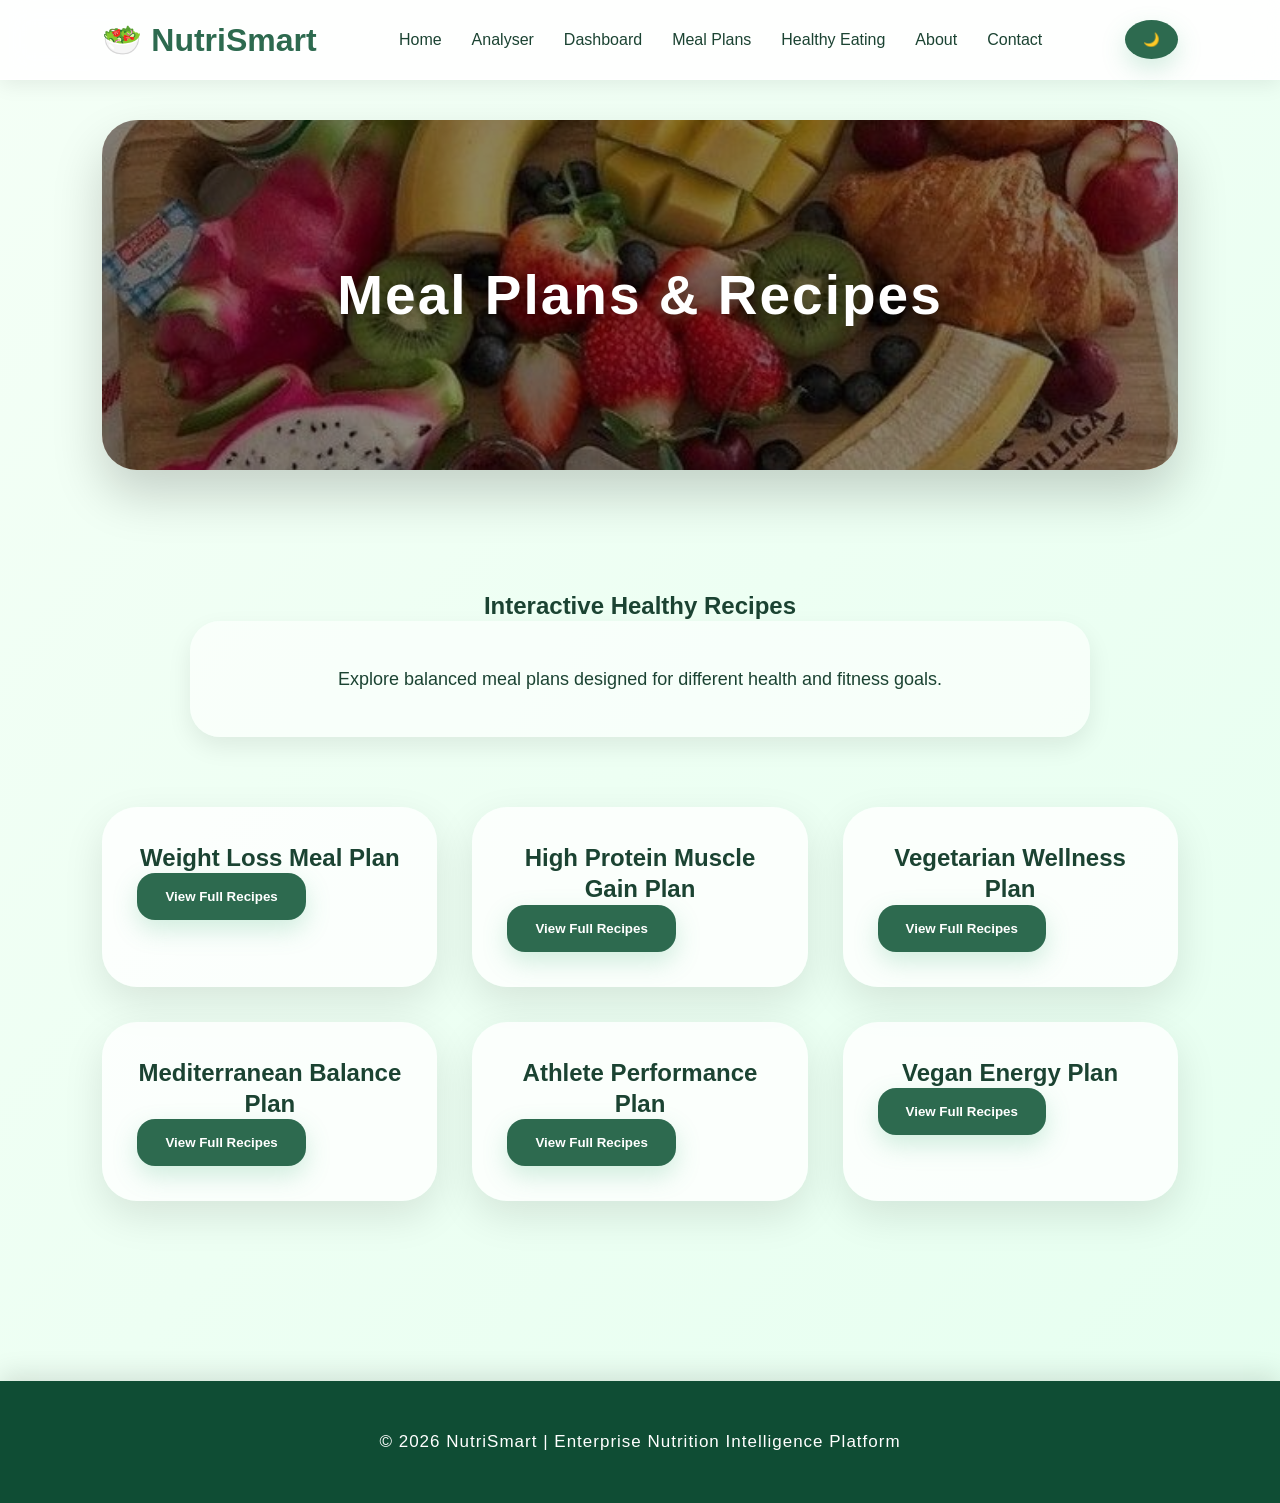
<file: mealplans.html>
<!DOCTYPE html>
<html lang="en">

<head>

<meta charset="UTF-8">
<meta name="viewport" content="width=device-width, initial-scale=1.0">

<title>Meal Plans</title>

<link rel="stylesheet" href="css/style.css">

</head>

<body>

<nav class="navbar">

<div class="logo">
🥗 NutriSmart
</div>

<ul class="nav-links">

<li><a href="index.html">Home</a></li>
<li><a href="analyser.html">Analyser</a></li>
<li><a href="dashboard.html">Dashboard</a></li>
<li><a href="mealplans.html">Meal Plans</a></li>
<li><a href="healthy.html">Healthy Eating</a></li>
<li><a href="about.html">About</a></li>
<li><a href="contact.html">Contact</a></li>

</ul>

<button id="darkModeToggle">🌙</button>

</nav>

<section class="page-banner">

<img src="images/meal-banner.jpg" alt="Healthy meal banner">

<div class="page-banner-overlay">
Meal Plans & Recipes
</div>

</section>

<section class="meal-page">

<h1>Interactive Healthy Recipes</h1>

<p class="about-intro">
Explore balanced meal plans designed for different health and fitness goals.
</p>

<div class="meal-grid">

<!-- ===================== PLAN 1 ===================== -->

<div class="meal-card weightloss">

<div class="meal-content">

<h2>Weight Loss Meal Plan</h2>

<button onclick="toggleRecipe('weightlossrecipe')">View Full Recipes</button>

<div class="recipe-box" id="weightlossrecipe">

<h2>Berry Protein Oats</h2>
<p>Ingredients: oats, protein powder, berries, almond milk, chia seeds</p>
<p>Instructions: cook oats, mix protein powder, top with berries and chia seeds.</p>

<hr>

<h2>Chicken Power Bowl</h2>
<p>Ingredients: chicken, brown rice, spinach, avocado, cucumber</p>
<p>Instructions: grill chicken, assemble bowl with rice and vegetables.</p>

<hr>

<h2>Salmon Rice Bowl</h2>
<p>Ingredients: salmon, rice, soy sauce, broccoli, sesame seeds</p>
<p>Instructions: bake salmon, serve over rice with vegetables.</p>

<hr>

<h2>Greek Yoghurt & Fruit</h2>
<p>Ingredients: Greek yoghurt, mixed fruit, honey</p>
<p>Instructions: mix and serve chilled.</p>

</div>

</div>

</div>

<!-- ===================== PLAN 2 ===================== -->

<div class="meal-card protein">

<div class="meal-content">

<h2>High Protein Muscle Gain Plan</h2>

<button onclick="toggleRecipe('proteinrecipe')">View Full Recipes</button>

<div class="recipe-box" id="proteinrecipe">

<h2>Protein Smoothie Bowl</h2>
<p>Ingredients: banana, protein powder, oats, peanut butter, milk</p>
<p>Instructions: blend and top with granola and berries.</p>

<hr>

<h2>Steak Recovery Plate</h2>
<p>Ingredients: steak, sweet potato, broccoli</p>
<p>Instructions: grill steak, roast potato, steam broccoli.</p>

<hr>

<h2>Chicken Protein Pasta</h2>
<p>Ingredients: chicken, wholegrain pasta, tomato sauce</p>
<p>Instructions: cook pasta and mix with chicken sauce.</p>

<hr>

<h2>Peanut Butter Banana Toast</h2>
<p>Ingredients: wholegrain bread, banana, peanut butter</p>
<p>Instructions: toast bread and top with peanut butter and banana.</p>

</div>

</div>

</div>

<!-- ===================== PLAN 3 ===================== -->

<div class="meal-card vegetarian">

<div class="meal-content">

<h2>Vegetarian Wellness Plan</h2>

<button onclick="toggleRecipe('vegrecipe')">View Full Recipes</button>

<div class="recipe-box" id="vegrecipe">

<h2>Avocado Toast</h2>
<p>Ingredients: wholegrain bread, avocado, feta, tomatoes</p>
<p>Instructions: toast bread and mash avocado on top.</p>

<hr>

<h2>Mediterranean Pasta</h2>
<p>Ingredients: pasta, olive oil, vegetables, herbs</p>
<p>Instructions: cook pasta and mix with vegetables and seasoning.</p>

<hr>

<h2>Chickpea Curry Bowl</h2>
<p>Ingredients: chickpeas, curry sauce, rice</p>
<p>Instructions: simmer curry and serve over rice.</p>

<hr>

<h2>Berry Chia Pudding</h2>
<p>Ingredients: chia seeds, milk, berries</p>
<p>Instructions: soak overnight and top with berries.</p>

</div>

</div>

</div>

<!-- ===================== PLAN 4 ===================== -->

<div class="meal-card weightloss">

<div class="meal-content">

<h2>Mediterranean Balance Plan</h2>

<button onclick="toggleRecipe('medrecipe')">View Full Recipes</button>

<div class="recipe-box" id="medrecipe">

<h2>Greek Yoghurt Parfait</h2>
<p>Ingredients: Greek yoghurt, berries, honey, granola</p>
<p>Instructions: layer ingredients in a glass.</p>

<hr>

<h2>Chicken Couscous Salad</h2>
<p>Ingredients: chicken, couscous, cucumber, tomato</p>
<p>Instructions: cook couscous and mix ingredients.</p>

<hr>

<h2>Garlic Salmon & Vegetables</h2>
<p>Ingredients: salmon, broccoli, carrots, garlic</p>
<p>Instructions: bake salmon and roast vegetables.</p>

<hr>

<h2>Hummus & Carrots</h2>
<p>Ingredients: hummus, carrots</p>
<p>Instructions: serve together as snack.</p>

</div>

</div>

</div>

<!-- ===================== PLAN 5 ===================== -->

<div class="meal-card protein">

<div class="meal-content">

<h2>Athlete Performance Plan</h2>

<button onclick="toggleRecipe('athleterecipe')">View Full Recipes</button>

<div class="recipe-box" id="athleterecipe">

<h2>Egg & Turkey Wrap</h2>
<p>Ingredients: eggs, turkey, spinach, wrap</p>
<p>Instructions: cook eggs and wrap with turkey.</p>

<hr>

<h2>Teriyaki Chicken Rice Bowl</h2>
<p>Ingredients: chicken, rice, teriyaki sauce</p>
<p>Instructions: cook chicken and mix with rice and sauce.</p>

<hr>

<h2>Lean Beef Pasta</h2>
<p>Ingredients: beef mince, pasta, tomato sauce</p>
<p>Instructions: cook and combine.</p>

<hr>

<h2>Protein Shake & Banana</h2>
<p>Ingredients: protein powder, milk, banana</p>
<p>Instructions: blend and serve.</p>

</div>

</div>

</div>

<!-- ===================== PLAN 6 ===================== -->

<div class="meal-card vegetarian">

<div class="meal-content">

<h2>Vegan Energy Plan</h2>

<button onclick="toggleRecipe('veganrecipe')">View Full Recipes</button>

<div class="recipe-box" id="veganrecipe">

<h2>Peanut Butter Overnight Oats</h2>
<p>Ingredients: oats, almond milk, peanut butter, chia seeds</p>
<p>Instructions: soak overnight and stir before serving.</p>

<hr>

<h2>Tofu Buddha Bowl</h2>
<p>Ingredients: tofu, rice, vegetables, avocado</p>
<p>Instructions: cook tofu and assemble bowl.</p>

<hr>

<h2>Lentil Coconut Curry</h2>
<p>Ingredients: lentils, coconut milk, curry paste</p>
<p>Instructions: simmer until cooked.</p>

<hr>

<h2>Dark Chocolate Trail Mix</h2>
<p>Ingredients: nuts, dried fruit, dark chocolate</p>
<p>Instructions: mix and serve.</p>

</div>

</div>

</div>

</div>

</section>

<footer class="footer">
<p>© 2026 NutriSmart | Enterprise Nutrition Intelligence Platform</p>
</footer>

<script src="js/script.js"></script>

</body>
</html>
</file>
<file: css/style.css>
*{
margin:0;
padding:0;
box-sizing:border-box;
font-family:'Poppins',sans-serif;
}

html{
scroll-behavior:smooth;
}

body{
background:linear-gradient(to bottom right,#f4fff6,#e6fff0);
color:#1b4332;
overflow-x:hidden;
transition:0.4s;
margin:0;
padding:0;
min-height:100vh;
display:flex;
flex-direction:column;
}

.navbar{
display:flex;
justify-content:space-between;
align-items:center;
padding:20px 8%;
position:sticky;
top:0;
z-index:1000;
background:rgba(255,255,255,0.9);
backdrop-filter:blur(15px);
box-shadow:0 4px 20px rgba(0,0,0,0.08);
border-bottom:1px solid rgba(255,255,255,0.4);
}

.logo{
font-size:32px;
font-weight:700;
color:#2d6a4f;
}

.nav-links{
display:flex;
gap:30px;
list-style:none;
}

.nav-links a{
text-decoration:none;
color:#1b4332;
font-weight:500;
transition:0.3s;
position:relative;
padding-bottom:5px;
}

.nav-links a:hover{
color:#52b788;
}

.nav-links a::after{
content:'';
position:absolute;
left:0;
bottom:0;
width:0%;
height:2px;
background:#52b788;
transition:0.4s;
}

.nav-links a:hover::after{
width:100%;
}

#darkModeToggle{
background:#2d6a4f;
color:white;
border:none;
padding:12px 18px;
border-radius:50%;
cursor:pointer;
}

.hero{
display:flex;
align-items:center;
justify-content:space-between;
padding:100px 8%;
gap:60px;
}

.hero-text h1{
font-size:65px;
margin-bottom:25px;
line-height:1.1;
background:linear-gradient(to right,#1b4332,#52b788);
-webkit-background-clip:text;
-webkit-text-fill-color:transparent;
}

.hero-text p{
font-size:18px;
line-height:1.9;
margin-bottom:35px;
max-width:700px;
}

.hero-buttons{
display:flex;
gap:20px;
}

.hero-btn,
.secondary-btn{
padding:16px 35px;
border-radius:50px;
text-decoration:none;
font-weight:600;
transition:0.35s;
box-shadow:0 10px 25px rgba(82,183,136,0.25);
}

.hero-btn{
background:#2d6a4f;
color:white;
}

.secondary-btn{
background:white;
color:#2d6a4f;
}

.hero-btn:hover,
.secondary-btn:hover,
button:hover{
transform:translateY(-5px) scale(1.03);
}

.hero-btn:active,
.secondary-btn:active,
button:active{
transform:scale(0.96);
}

.hero-image img{
width:100%;
border-radius:35px;
box-shadow:0 20px 50px rgba(0,0,0,0.15);
}

.page-banner{
height:350px;
margin:40px 8%;
border-radius:35px;
overflow:hidden;
position:relative;
box-shadow:0 25px 50px rgba(0,0,0,0.18);
}

.page-banner img{
width:100%;
height:100%;
object-fit:cover;
transition:0.6s;
}

.page-banner:hover img{
transform:scale(1.05);
}

.page-banner-overlay{
position:absolute;
inset:0;
background:rgba(0,0,0,0.45);
display:flex;
justify-content:center;
align-items:center;
font-size:55px;
font-weight:700;
color:white;
letter-spacing:2px;
text-shadow:0 4px 15px rgba(0,0,0,0.35);
}

.stats-section,
.features-section,
.analyser-page,
.dashboard-page,
.meal-page,
.about-page,
.contact-page{
padding:80px 8%;
}

.meal-page{
flex:1;
}

.features-grid,
.dashboard-grid,
.meal-grid,
.about-grid{
display:grid;
grid-template-columns:repeat(auto-fit,minmax(320px,1fr));
gap:35px;
margin-top:50px;
}

.feature-card,
.dashboard-card,
.meal-card,
.about-card,
.results-card,
.contact-form,
.contact-card{
background:rgba(255,255,255,0.8);
padding:35px;
border-radius:30px;
box-shadow:0 10px 30px rgba(0,0,0,0.08);
transition:0.45s;
position:relative;
overflow:hidden;
}

.feature-card::before,
.dashboard-card::before,
.meal-card::before,
.about-card::before,
.contact-card::before,
.results-card::before,
.stat-card::before{
content:'';
position:absolute;
top:0;
left:-100%;
width:100%;
height:100%;
background:linear-gradient(
90deg,
transparent,
rgba(255,255,255,0.35),
transparent
);
transition:0.8s;
}

.feature-card:hover::before,
.dashboard-card:hover::before,
.meal-card:hover::before,
.about-card:hover::before,
.contact-card:hover::before,
.results-card:hover::before,
.stat-card:hover::before{
left:100%;
}

.feature-card:hover,
.dashboard-card:hover,
.meal-card:hover,
.about-card:hover,
.contact-card:hover,
.results-card:hover,
.stat-card:hover{
transform:translateY(-12px) scale(1.02);
box-shadow:0 25px 60px rgba(0,0,0,0.15);
}

.stat-card{
background:white;
padding:40px;
border-radius:30px;
text-align:center;
width:260px;
box-shadow:0 10px 30px rgba(0,0,0,0.08);
transition:0.45s;
position:relative;
overflow:hidden;
}

.stats-section{
display:flex;
justify-content:center;
gap:40px;
flex-wrap:wrap;
}

.counter{
font-size:55px;
color:#2d6a4f;
}

.about-card img{
width:100%;
height:220px;
object-fit:cover;
border-radius:25px;
margin-bottom:20px;
}

.analyser-box,
.meal-filter{
display:flex;
justify-content:center;
gap:20px;
margin:40px 0;
}

select,
input,
textarea{
width:100%;
padding:18px;
border:none;
border-radius:18px;
background:white;
font-size:16px;
}

input:focus,
select:focus,
textarea:focus{
outline:none;
box-shadow:0 0 0 4px rgba(82,183,136,0.25);
transform:scale(1.01);
}

button{
padding:16px 28px;
border:none;
border-radius:18px;
background:#2d6a4f;
color:white;
cursor:pointer;
font-weight:600;
transition:0.35s;
box-shadow:0 10px 25px rgba(82,183,136,0.25);
}

.results-card{
max-width:1000px;
margin:auto;
text-align:center;
padding:50px;
}

.results-card img{
width:300px;
border-radius:25px;
margin-bottom:25px;
}

.results-card h2{
font-size:40px;
margin-bottom:20px;
}

.progress-ring{
width:220px;
height:220px;
border-radius:50%;
background:conic-gradient(#52b788 0deg,#52b788 250deg,#d8f3dc 250deg);
display:flex;
justify-content:center;
align-items:center;
margin:30px auto;
box-shadow:
0 15px 35px rgba(82,183,136,0.35),
inset 0 8px 15px rgba(255,255,255,0.5);
}

.progress-inner{
width:160px;
height:160px;
background:white;
border-radius:50%;
display:flex;
justify-content:center;
align-items:center;
font-size:38px;
font-weight:700;
box-shadow:inset 0 5px 15px rgba(0,0,0,0.08);
}

.macro-grid{
display:grid;
grid-template-columns:repeat(auto-fit,minmax(180px,1fr));
gap:25px;
margin-top:40px;
}

.macro-card{
background:#f4fff6;
padding:25px;
border-radius:25px;
transition:0.35s;
box-shadow:0 8px 20px rgba(0,0,0,0.05);
}

.macro-card:hover{
transform:translateY(-8px);
background:#d8f3dc;
}

.swap-section{
margin-top:60px;
padding-top:30px;
border-top:2px dashed #b7e4c7;
}

.swap-section h2{
margin-bottom:20px;
font-size:36px;
}

.swap-image{
width:260px;
border-radius:25px;
margin-top:20px;
box-shadow:0 15px 35px rgba(0,0,0,0.12);
transition:0.4s;
}

.swap-image:hover{
transform:scale(1.04);
}

.progress-bar{
width:100%;
height:25px;
background:#d8f3dc;
border-radius:20px;
overflow:hidden;
margin-top:20px;
}

#waterProgress,
#calorieProgress,
#sleepProgress{
height:100%;
width:0%;
background:#52b788;
}

.dashboard-card{
min-height:600px;
display:flex;
flex-direction:column;
justify-content:flex-start;
}

.dashboard-card h2{
font-size:34px;
margin-bottom:20px;
}

.dashboard-card input{
margin-bottom:15px;
}

.dashboard-card canvas{
margin-top:35px;
background:white;
padding:15px;
border-radius:20px;
box-shadow:0 10px 25px rgba(0,0,0,0.08);
}

.meal-card{
overflow:hidden;
padding:0;
border-radius:35px;
box-shadow:0 15px 40px rgba(0,0,0,0.1);
height:auto;
}

.meal-card img{
width:100%;
height:250px;
object-fit:cover;
transition:0.5s;
}

.meal-card:hover img{
transform:scale(1.08);
}

.meal-content{
padding:35px;
}

.recipe-box{
display:none;
margin-top:25px;
padding:25px;
background:#f4fff6;
border-radius:25px;
line-height:2;
animation:fadeIn 0.5s ease;
}

.recipe-box hr{
margin:30px 0;
border:none;
height:2px;
background:#d8f3dc;
}

.recipe-box h2{
margin-bottom:15px;
font-size:30px;
color:#2d6a4f;
}

.recipe-box p{
margin-bottom:20px;
line-height:2;
}

.nutrition-summary{
margin-top:25px;
background:#f4fff6;
padding:25px;
border-radius:25px;
text-align:center;
box-shadow:0 10px 20px rgba(0,0,0,0.06);
}

.nutrition-summary h3{
margin-bottom:15px;
color:#2d6a4f;
font-size:24px;
}

.nutrition-summary p{
margin:10px 0;
font-weight:500;
}

.meal-breakdown{
margin-top:30px;
background:white;
padding:25px;
border-radius:25px;
box-shadow:0 8px 18px rgba(0,0,0,0.05);
}

.meal-breakdown h3{
margin-top:15px;
color:#2d6a4f;
}

.meal-breakdown p{
margin-top:5px;
font-size:17px;
}

.contact-container{
display:grid;
grid-template-columns:2fr 1fr;
gap:40px;
margin-top:50px;
}

.contact-form{
display:flex;
flex-direction:column;
gap:20px;
box-shadow:0 20px 50px rgba(0,0,0,0.1);
}

.contact-form button{
margin-top:10px;
}

.contact-info{
display:flex;
flex-direction:column;
gap:25px;
}

.about-intro{
text-align:center;
max-width:900px;
margin:auto;
line-height:2;
font-size:18px;
background:rgba(255,255,255,0.6);
padding:40px;
border-radius:30px;
box-shadow:0 10px 25px rgba(0,0,0,0.08);
margin-bottom:70px;
}

.footer{
width:100%;
background:#0f4d34;
color:white;
text-align:center;
padding:45px 20px;
margin-top:100px;
font-size:17px;
letter-spacing:1px;
line-height:2;
box-shadow:0 -6px 25px rgba(0,0,0,0.12);
display:flex;
justify-content:center;
align-items:center;
}

.dark-mode{
background:#081c15;
color:white;
}

.dark-mode .navbar,
.dark-mode .feature-card,
.dark-mode .dashboard-card,
.dark-mode .meal-card,
.dark-mode .about-card,
.dark-mode .results-card,
.dark-mode .contact-form,
.dark-mode .contact-card,
.dark-mode .macro-card,
.dark-mode .recipe-box,
.dark-mode .stat-card{
background:#1b4332;
color:white;
}

.dark-mode input,
.dark-mode select,
.dark-mode textarea{
background:#2d6a4f;
color:white;
}

.dark-mode .motivation-section{
background:#1b4332;
}

.dark-mode .motivation-card{
background:#2d6a4f;
color:white;
}

.dark-mode .hero-text h1{
background:linear-gradient(to right,#95d5b2,#d8f3dc);
-webkit-background-clip:text;
-webkit-text-fill-color:transparent;
}

.dark-mode .macro-card:hover{
background:#2d6a4f;
}

.dark-mode .about-intro{
background:#1b4332;
}

.dark-mode .nutrition-summary{
background:#2d6a4f;
}

.dark-mode .meal-breakdown{
background:#1b4332;
}

.motivation-section{
margin-top:90px;
padding:60px;
background:rgba(255,255,255,0.55);
backdrop-filter:blur(15px);
border-radius:35px;
box-shadow:0 15px 40px rgba(0,0,0,0.08);
}

.motivation-section h2{
font-size:48px;
margin-bottom:45px;
color:#2d6a4f;
text-align:center;
}

.motivation-grid{
display:grid;
grid-template-columns:repeat(auto-fit,minmax(250px,1fr));
gap:30px;
}

.motivation-card{
background:white;
padding:35px;
border-radius:30px;
text-align:center;
font-size:18px;
font-weight:500;
box-shadow:0 10px 30px rgba(0,0,0,0.08);
transition:0.4s;
}

.motivation-card:hover{
transform:translateY(-10px) rotate(1deg);
}

h1,
h2,
h3{
text-align:center;
line-height:1.3;
}

p{
line-height:1.9;
}

html::-webkit-scrollbar{
width:12px;
}

html::-webkit-scrollbar-track{
background:#d8f3dc;
}

html::-webkit-scrollbar-thumb{
background:#52b788;
border-radius:20px;
}

@keyframes fadeIn{

from{
opacity:0;
transform:translateY(20px);
}

to{
opacity:1;
transform:translateY(0);
}

}

@media(max-width:1000px){

.hero{
flex-direction:column;
text-align:center;
}

.contact-container{
grid-template-columns:1fr;
}

}

@media(max-width:700px){

.navbar{
flex-direction:column;
gap:20px;
}

.nav-links{
flex-wrap:wrap;
justify-content:center;
}

.hero-text h1{
font-size:38px;
}

.page-banner-overlay{
font-size:35px;
}

.motivation-section{
padding:35px 20px;
}

.motivation-section h2{
font-size:34px;
}

.dashboard-card{
min-height:auto;
}

.results-card{
padding:30px 20px;
}

}
.hidden-text {
    display: none;
    margin-top: 10px;
    color: #444;
}

.about-card button {
    margin-top: 10px;
    padding: 8px 12px;
    border: none;
    background: #2e7d32;
    color: white;
    border-radius: 6px;
    cursor: pointer;
}

.about-card button:hover {
    opacity: 0.85;
}
.hidden-text {
    display: none;
    margin-top: 10px;
}

.about-card.active .hidden-text {
    display: block;
}
</file>
